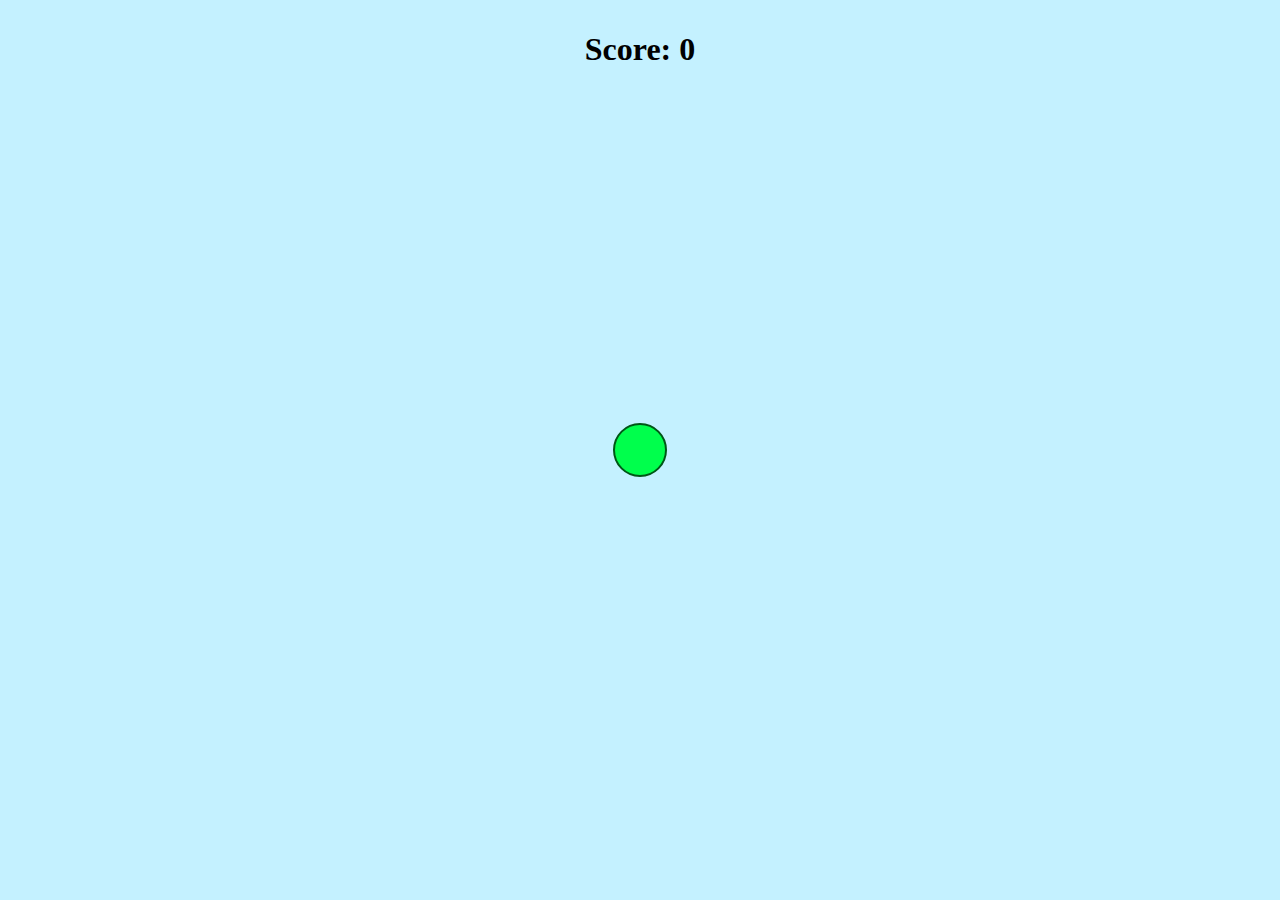
<file: projects/CART263-PROJECT-1/index.html>
<!DOCTYPE html>
<html lang="en">
<head>
  <meta charset="utf-8">
  <meta name="viewport" content="width=device-width, initial-scale=1.0">
  <title>Project 1</title>
  <link rel="stylesheet" type="text/css" href="css/style.css" />
  <script src="js/libraries/p5.min.js"></script>
  <script src="js/libraries/p5.sound.min.js"></script>
</head>

<body>

  <div id="scorebaord">
    <h1>Score: <span id="score">0</span></h1>
  </div>

  <div id="target"></div>

  <script src="js/index.js"></script>
  
</body>
</html>
</file>
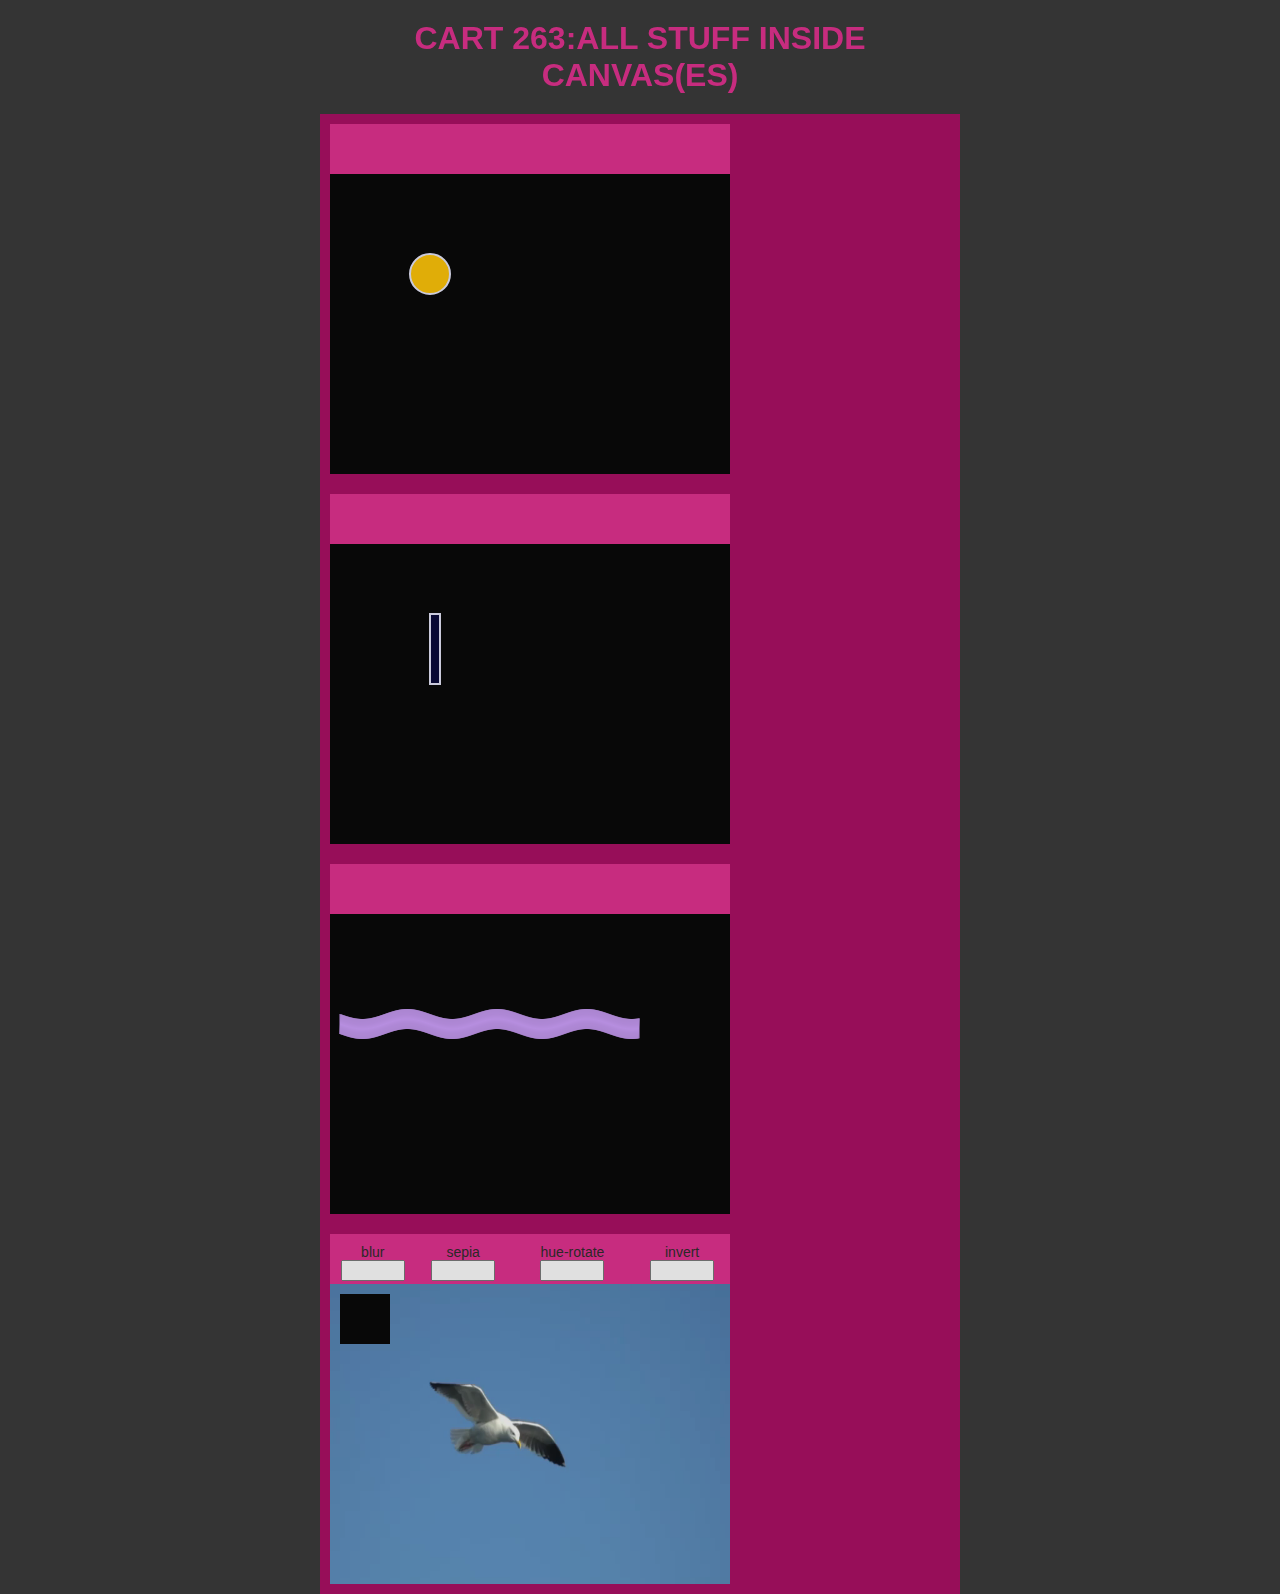
<file: projects/CART263-TASK-6/index.html>
<!DOCTYPE html>
<htmL>

<head>
    <title> CART 263: ALL STUFF INSIDE THE CANVAS</title>
    <!-- link to css-->
    <link rel="stylesheet" href="css/all_stuff.css">
    <!-- link to main script-->
    <script src="js/VideoObj.js"></script>
    <script src="js/FreeStyleObj.js"></script>
    <script src="js/RectangularObj.js"></script>
    <script src="js/CircularObj.js"></script>
    <script src="js/DrawingBoard.js"></script>
    <script src="js/start.js"></script>
</head>

<body>
    <h1> CART 263:ALL STUFF INSIDE CANVAS(ES) </h1>
    <video id="video-birds" src="videos/b1_s.mov" autoplay="autoplay" hidden></video>
    <main>
        <div class="container">
            <div class="button-g">
                <!-- button-->
            </div>
            <canvas class="canvases" width=400 height=300 id="partA"></canvas>
        </div>
        <div class="container">
            <div class="button-g">
                <!-- button-->
            </div>
            <canvas class="canvases" width=400 height=300 id="partB"></canvas>
        </div>
        <div class="container">
            <div class="button-g">
                <!-- button-->
            </div>
            <canvas class="canvases" width=400 height=300 id="partC"></canvas>
        </div>
        </div>

        <div class="container">
            <div class="button-g">

                <span id="filter_button_blur">
                    <span> blur</span>
                    <input id="blurnum" type="number" min="0" max="100" />
                </span>

                <!-- button-->
                <span id="filter_button_sepia">
                    <span> sepia</span>
                    <input id="sepianum" type="number" min="0" max="100" />
                </span>

                <!-- button 2-->
                <span id="filter_button_hue">
                    <span> hue-rotate</span>
                    <input id="huenum" type="number" min="0" max="360" />
                </span>

                <!-- button 2-->
                <span id="filter_button_invert">
                    <span> invert</span>
                    <input id="invertnum" type="number" min="0" max="100" />
                </span>

            </div>
            <canvas class="canvases" width=400 height=300 id="partD"></canvas>
        </div>


    </main>
</body>

</html>
</file>
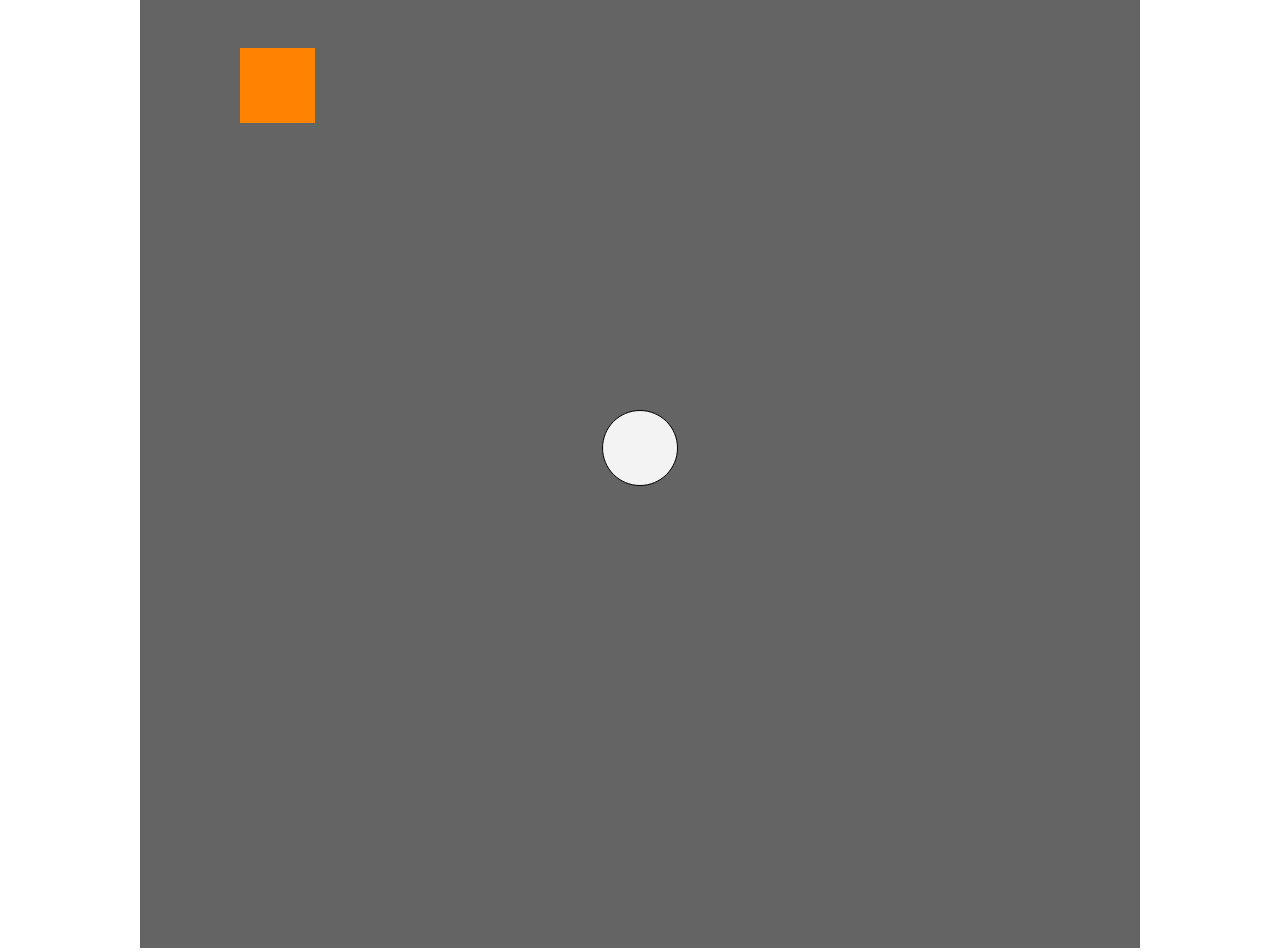
<file: projects/Task_1/index.html>
<!DOCTYPE html>
<html lang="">

<head>
  <meta charset="utf-8">
  <meta name="viewport" content="width=device-width, initial-scale=1.0">

  <title> P5 REV :</title>

  <!-- CSS stylesheet(s) -->
  <link rel="stylesheet" type="text/css" href="css/style.css" />

  <!-- Library script(s) -->
  <script src="js/libraries/p5.min.js"></script>
  <script src="js/libraries/p5.sound.min.js"></script>

  <!-- My script(s) -->
  <script src="js/Question5.js"></script>


</head>

<body>
  <!-- HTML would go here if needed. -->
</body>

</html>
</file>
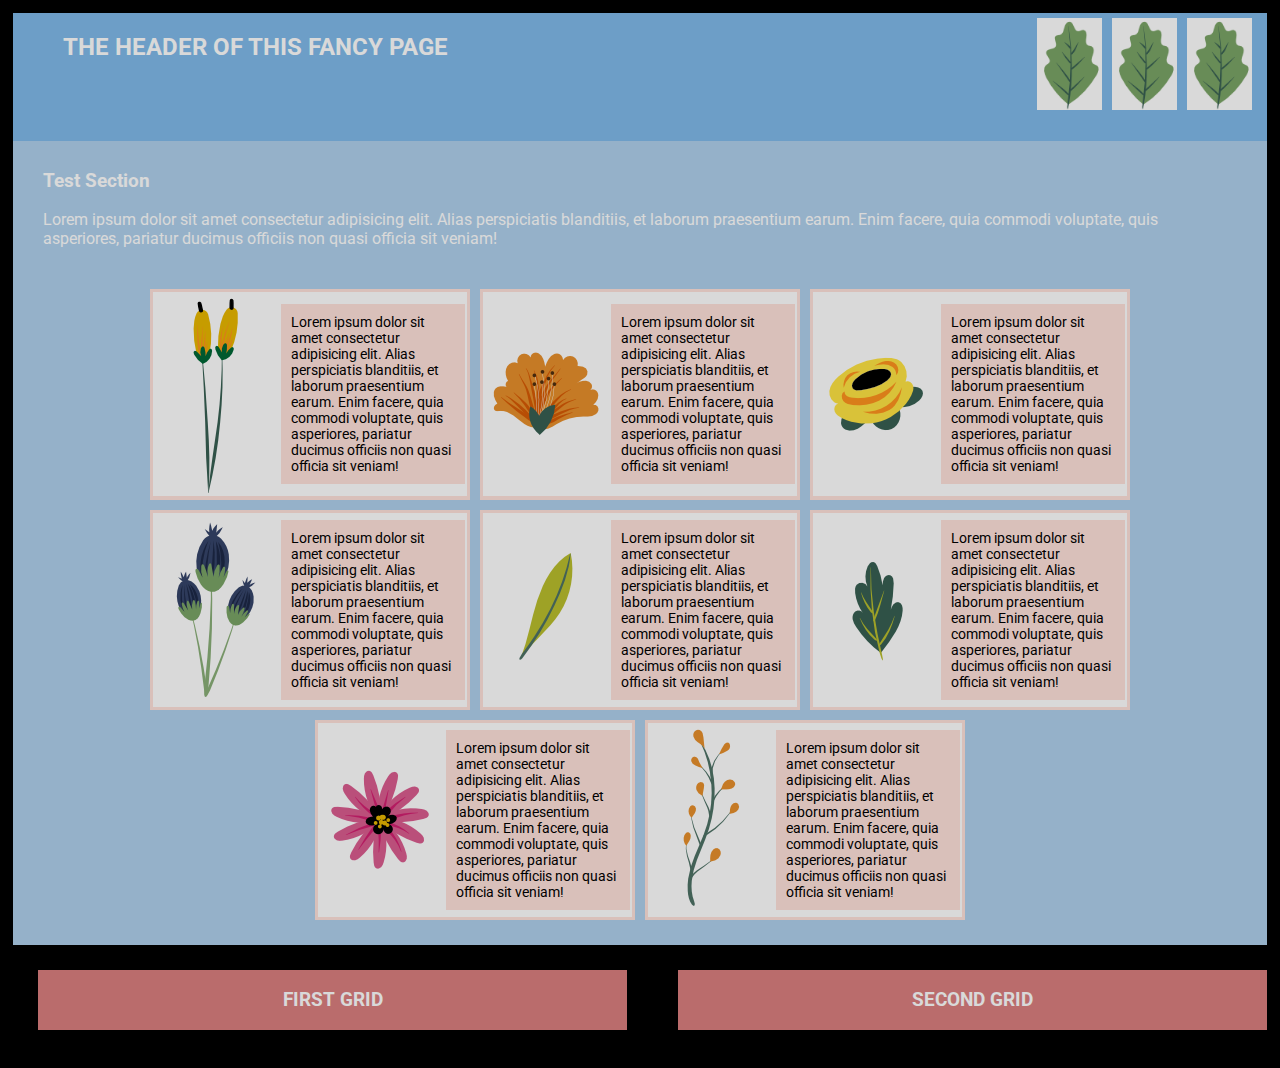
<file: projects/CART263-TASK-2/CART263-TASK-2.html>
<!DOCTYPE html>
<title>TASK 2</title>
<meta charset="utf-8" />
<link rel="preconnect" href="https://fonts.gstatic.com" />
<link href="https://fonts.googleapis.com/css2?family=Roboto&display=swap" rel="stylesheet" />
<link rel="stylesheet" type="text/css" href="task-2-styles/style.css" />
<script src="task-2-js/script.js"></script>
</head>

<body>
    <header>
        <h2> The header of this fancy page</h2>
        <div class = "image-header-box">
            <img src="task-2-images/two.png" />
            <img src="task-2-images/two.png" />
            <img src="task-2-images/two.png" />
        </div>
    </header>
    <main class="flex-box-container">
        <section class="main-content">
            <h3>Test Section</h3>
            <p id="1">
                Lorem ipsum dolor sit amet consectetur adipisicing elit. Alias perspiciatis blanditiis, et
                laborum praesentium earum. Enim facere, quia commodi voluptate, quis asperiores, pariatur ducimus
                officiis non
                quasi officia sit veniam!
            </p>
        </section>

        <section id="parent">
            <div class="inner-container">
                <div class="content-container">
                    <div class="img-container">
                        <img class="img-image" src="task-2-images/sixteen.png" />
                    </div>
                    <p id="2" class="img-descript">Lorem ipsum dolor sit amet consectetur adipisicing elit. Alias
                        perspiciatis blanditiis, et
                        laborum praesentium earum. Enim facere, quia commodi voluptate, quis asperiores, pariatur
                        ducimus officiis non
                        quasi officia sit veniam!</p>

                </div>
            </div>
            <div class="inner-container">
                <div class="content-container">
                    <div class="img-container">
                        <img class="img-image" src="task-2-images/eight.png" />
                    </div>
                    <p id="3" class="img-descript">Lorem ipsum dolor sit amet consectetur adipisicing elit. Alias
                        perspiciatis blanditiis, et
                        laborum praesentium earum. Enim facere, quia commodi voluptate, quis asperiores, pariatur
                        ducimus officiis non
                        quasi officia sit veniam!</p>

                </div>
            </div>
            <div class="inner-container">

                <div class="content-container">
                    <div class="img-container">
                        <img class="img-image" src="task-2-images/eleven.png" />
                    </div>
                    <p id="4" class="img-descript">Lorem ipsum dolor sit amet consectetur adipisicing elit. Alias
                        perspiciatis blanditiis, et
                        laborum praesentium earum. Enim facere, quia commodi voluptate, quis asperiores, pariatur
                        ducimus officiis non
                        quasi officia sit veniam!</p>

                </div>
            </div>
            <div class="inner-container">
                <div class="content-container">
                    <div class="img-container">
                        <img class="img-image" src="task-2-images/fifteen.png" />
                    </div>
                    <p id="5" class="img-descript">Lorem ipsum dolor sit amet consectetur adipisicing elit. Alias
                        perspiciatis blanditiis, et
                        laborum praesentium earum. Enim facere, quia commodi voluptate, quis asperiores, pariatur
                        ducimus officiis non
                        quasi officia sit veniam!</p>

                </div>
            </div>
            <div class="inner-container">
                <div class="content-container">
                    <div class="img-container">
                        <img class="img-image" src="task-2-images/five.png" />
                    </div>
                    <p id="6" class="img-descript">Lorem ipsum dolor sit amet consectetur adipisicing elit. Alias
                        perspiciatis blanditiis, et
                        laborum praesentium earum. Enim facere, quia commodi voluptate, quis asperiores, pariatur
                        ducimus officiis non
                        quasi officia sit veniam!</p>

                </div>
            </div>
            </div>
            <div class="inner-container">
                <div class="content-container">
                    <div class="img-container">
                        <img class="img-image" src="task-2-images/three.png" />
                    </div>
                    <p id="7" class="img-descript">Lorem ipsum dolor sit amet consectetur adipisicing elit. Alias
                        perspiciatis blanditiis, et
                        laborum praesentium earum. Enim facere, quia commodi voluptate, quis asperiores, pariatur
                        ducimus officiis non
                        quasi officia sit veniam!</p>

                </div>
            </div>
            </div>
            <div class="inner-container">
                <div class="content-container">
                    <div class="img-container">
                        <img class="img-image" src="task-2-images/twelve.png" />
                    </div>
                    <p id="8" class="img-descript">Lorem ipsum dolor sit amet consectetur adipisicing elit. Alias
                        perspiciatis blanditiis, et
                        laborum praesentium earum. Enim facere, quia commodi voluptate, quis asperiores, pariatur
                        ducimus officiis non
                        quasi officia sit veniam!</p>

                </div>
            </div>
            </div>
            <div class="inner-container">
                <div class="content-container">
                    <div class="img-container">
                        <img class="img-image" src="task-2-images/seventeen.png" />
                    </div>
                    <p id="9" class="img-descript">Lorem ipsum dolor sit amet consectetur adipisicing elit. Alias
                        perspiciatis blanditiis, et
                        laborum praesentium earum. Enim facere, quia commodi voluptate, quis asperiores, pariatur
                        ducimus officiis non
                        quasi officia sit veniam!</p>

                </div>
            </div>
            </div>
        </section>
    </main>
    <section class="grids">
        <div class="grid-container">
            <h3>FIRST GRID</h3>
            <section id="new-grid"></section>
        </div>
        <div class="grid-container">
            <h3>SECOND GRID</h3>
            <section id="new-grid-three"></section>
    </section>
    </div>
</body>

</html>
</file>
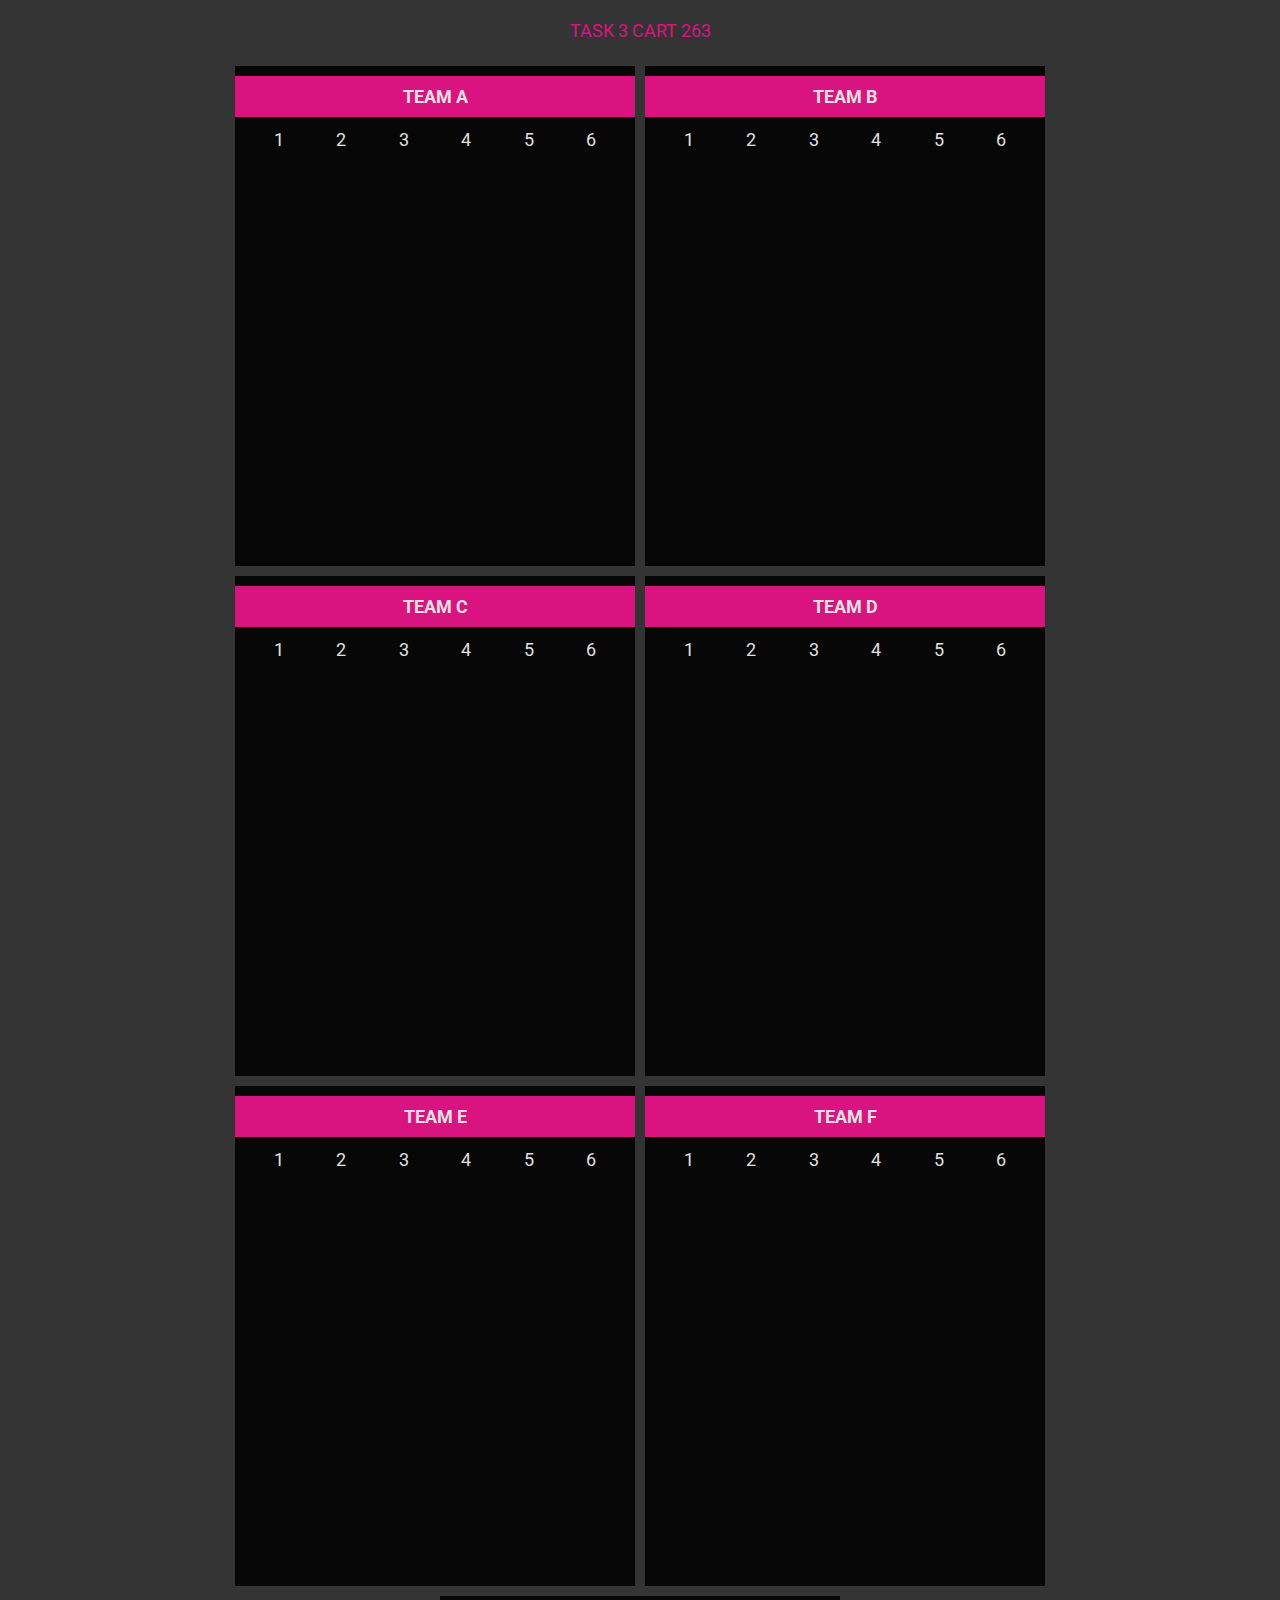
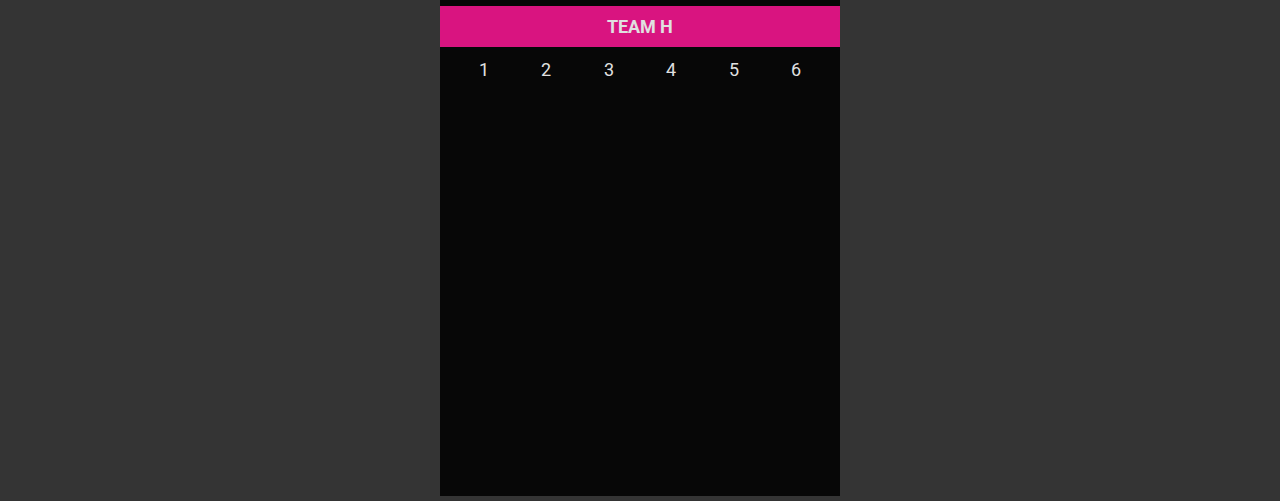
<file: projects/CART263-TASK-3/CART263-TASK-3.html>
<!DOCTYPE html>
<title>-WEEK 4 : TASK_3</title>
<meta charset="utf-8" />
<link rel="preconnect" href="https://fonts.gstatic.com" />
<link href="https://fonts.googleapis.com/css2?family=Roboto&display=swap" rel="stylesheet" />
<link rel="stylesheet" type="text/css" href="task-3-css/style.css" />

</head>

<body>
  <header>
    TASK 3 CART 263
  </header>
  <main>
    <section class="flex-box">

       <!-- TEAM A-->
      <section id="TEAM_A" class="teamCanvas">
        <h5>TEAM A</h5>
        <div class = "team-nav"><p>1</p><p>2</p><p>3</p><p>4</p><p>5</p><p>6</p></div>
        <div class = "aniCanvas" id = "ani_canvA_A" style ="display:none;"></div>
        <div class = "aniCanvas" id = "ani_canvA_B" style ="display:none;"></div>
        <div class = "aniCanvas" id = "ani_canvA_C" style ="display:none;"></div>
        <div class = "aniCanvas" id = "ani_canvA_D" style ="display:none;"></div>
      </section>

       <!-- TEAM B-->
      <section id="TEAM_B" class="teamCanvas">
        <h5>TEAM B</h5>
        <div class = "team-nav"><p>1</p><p>2</p><p>3</p><p>4</p><p>5</p><p>6</p></div>
        <div class = "aniCanvas" id = "ani_canvB_A" style ="display:none;"></div>
        <div class = "aniCanvas" id = "ani_canvB_B" style ="display:none;"></div>
        <div class = "aniCanvas" id = "ani_canvB_C" style ="display:none;"></div>
        <div class = "aniCanvas" id = "ani_canvB_D" style ="display:none;"></div>
      </section>

      <!-- TEAM C-->
      <section id="TEAM_C" class="teamCanvas">
        <h5>TEAM C</h5>
        <div class = "team-nav"><p>1</p><p>2</p><p>3</p><p>4</p><p>5</p><p>6</p></div>
        <div class = "aniCanvas" id = "ani_canvC_A" style ="display:none;"></div>
        <div class = "aniCanvas" id = "ani_canvC_B" style ="display:none;"></div>
        <div class = "aniCanvas" id = "ani_canvC_C" style ="display:none;"></div>
        <div class = "aniCanvas" id = "ani_canvC_D" style ="display:none;"></div>
      </section>

      <!-- TEAM D-->
      <section id="TEAM_D" class="teamCanvas">
        <h5>TEAM D</h5>
        <div class = "team-nav"><p>1</p><p>2</p><p>3</p><p>4</p><p>5</p><p>6</p></div>
        <div class = "aniCanvas" id = "ani_canvD_A" style ="display:none;"></div>
        <div class = "aniCanvas" id = "ani_canvD_B" style ="display:none;"></div>
        <div class = "aniCanvas" id = "ani_canvD_C" style ="display:none;"></div>
        <div class = "aniCanvas" id = "ani_canvD_D" style ="display:none;"></div>
      </section>

       <!-- TEAM E-->
      <section id="TEAM_E" class="teamCanvas">
        <h5>TEAM E</h5>
        <div class = "team-nav"><p>1</p><p>2</p><p>3</p><p>4</p><p>5</p><p>6</p></div>
        <div class = "aniCanvas" id = "ani_canvE_A" style ="display:none;"></div>
        <div class = "aniCanvas" id = "ani_canvE_B" style ="display:none;"></div>
        <div class = "aniCanvas" id = "ani_canvE_C" style ="display:none;"></div>
        <div class = "aniCanvas" id = "ani_canvE_D" style ="display:none;"></div>
      </section>

    <!-- TEAM F-->
      <section id="TEAM_F" class="teamCanvas">
        <h5>TEAM F </h5>
        <div class = "team-nav"><p>1</p><p>2</p><p>3</p><p>4</p><p>5</p><p>6</p></div>
        <div class = "aniCanvas" id = "ani_canvF_A" style ="display:none;"></div>
        <div class = "aniCanvas" id = "ani_canvF_B" style ="display:none;"></div>
        <div class = "aniCanvas" id = "ani_canvF_C" style ="display:none;"></div>
        <div class = "aniCanvas" id = "ani_canvF_D" style ="display:none;"></div>
    </section>

        <!-- SABINE TEST-->
    <section id="TEAM_H" class="teamCanvas">
      <h5>TEAM H </h5>
      <div class = "team-nav"><p>1</p><p>2</p><p>3</p><p>4</p><p>5</p><p>6</p></div>
      <div class = "aniCanvas" id = "ani_canvH_A" style ="display:none;"></div>
      <div class = "aniCanvas" id = "ani_canvH_B" style ="display:none;"></div>
      <div class = "aniCanvas" id = "ani_canvH_C" style ="display:none;"></div>
      <div class = "aniCanvas" id = "ani_canvH_D" style ="display:none;"></div>
    </section>
  </section>
  </main>


  
  <!-- CART 263 TEAMS-->
   <script src= "task-3-js/buttonsAndFrame.js"></script>
  <script src="task-3-js/team-a.js"></script>
  <script src="task-3-js/team-b.js"></script>
  <script src="task-3-js/team-c.js"></script>
  <script src="task-3-js/team-d.js"></script>
  <script src="task-3-js/team-e.js"></script>
  <script src="task-3-js/team-f.js"></script>

    <!-- SABINE TEST-->
  <script src="task-3-js/team-h.js"></script>
</body>

</html>
</file>
<file: projects/CART263-PROJECT-1/css/style.css>
body {
  padding: 0;
  margin: 0;
  display: grid;
  justify-content: center;
  align-content: center;
  height: 100vh;
  overflow: hidden;
  background-color: rgb(196, 241, 255);
}

#scorebaord {
  position: absolute;
  top: 10px;
  width: 100%;
  text-align: center;
  z-index: 1;
}

#target {
  position: absolute;
  top: 50%;
  left: 50%;
  transform: translate(-50%, -50%);

  width: 50px;
  height: 50px;
  background-color: rgb(0, 255, 76);
  border-radius: 50%;

  cursor: pointer;
  border: 2px solid rgb(0, 86, 22);
}
</file>
<file: projects/CART263-TASK-6/css/all_stuff.css>
body {
    background: rgb(52, 52, 52);
    margin: 0;
    padding: 0;
    color: rgb(42, 38, 38);
    opacity: .85;
    font-family: 'Roboto', sans-serif;
    width: 100vw;
}

h1 {
  
    width: 50vw;
    margin: 0 auto;
    margin-top:20px;
    text-align: center;
    color: rgb(226, 43, 141);

}

main {
    width: 50vw;
    margin: 0 auto;
    margin-top:20px;
    text-align: center;
    background:rgb(169, 8, 96);
    display:flex;
    flex-wrap:wrap;
    position:relative;

}
.canvases{
    width:400px;
    height:300px;
    background:black;
    position:relative;
    /* position:absolute; */
}
.container{
    margin:10px;
    width:400px;
    height:350px;
    background:white;
}
.container .button-g{
    background:rgb(226, 43, 141);
    height:50px;
    display:flex;
    justify-content: space-around;
}
#filter_button_blur, #filter_button_sepia, #filter_button_hue, #filter_button_invert{
    padding-top:10px;
    height:40px;
    min-width:20%;
    font-size:14px;
}
</file>
<file: projects/Task_1/css/style.css>
body {
  padding: 0;
  margin: 0;
  display: grid;
  justify-content: center;
  align-content: center;
  height: 100vh;
  overflow: hidden;
}
</file>
<file: projects/CART263-TASK-2/task-2-styles/style.css>
body{
    background:black;
    margin:1%;
    padding:0;
    color:white;
    background:#000000;
    opacity: .85;
    font-family: 'Roboto', sans-serif;
  }

  header{
    background-color:#80baea;
    display:flex;
    min-height:60px;
    text-transform: uppercase;
    justify-content:space-between;
  }
  header h2{
   width:50%;
   margin-left:50px;
  }
  .image-header-box{
    display:flex;
    width:50%;
   justify-content:right;
   margin-right:10px; 

  }
  
  .image-header-box img{
    display: inline-block;
    height:calc(80% - 10px);
    margin: 5px;
  }

  main{
    background-color:#afd1ed;
}
.main-content{
    padding-left:30px; 
    padding-right:30px; 
    padding-top:10px; 

}
#parent{
    display: flex;
    flex-wrap: wrap;
    padding:20px;
   justify-content:center
}
  .inner-container{
    background-color: #ffe2db;
    width:320px;
    min-height:200px;
    margin:5px;
  }

  .content-container{
    margin:1%;
    width:98%;
    height:97%;
    background:white;
    display:flex;
    flex-wrap: wrap;
    align-items:center;
    justify-content:center;
  }
  .img-container{
    width:calc(40% - 4px);
    /* height:100%; */
    /* background:green; */
    display: flex;
    justify-content: center;
    margin:2px;

}
 
  .img-descript{
    color:black;
    background:#ffe2db;
    width:calc(60% - (4px + 20px));
    margin:2px;
    padding:10px;
    font-size: 14px;
   
  }

  .newStyle{
    border: 5px solid;
    border-radius: 2px;
    border-color: rgb(237, 193, 252);
    background-color: rgb(223, 127, 255);
    padding:0;
  }

  .testDiv{
    border: 1px solid;
    border-radius: 1px;
    border-color: aquamarine;
    width:40px;
    height:40px;
    background:red;
    position:absolute;
    font-size:10px;
    color:black;
}

.grids{
  display:flex;
  width:100vw;
  min-width:1000px;
}
.grid-container{
  width:48%;
  background:rgb(219, 127, 127);
  margin:2%;
  text-align: center;
  position:relative;

}

#new-grid{
  position:relative;
  background:white;


}
#new-grid-three{
  position:relative;
  background:white;
}
</file>
<file: projects/CART263-TASK-3/task-3-css/style.css>
body{
    background:rgb(52, 52, 52);
    margin:0;
    padding:0;
    color:white;
    opacity: .85;
    font-family: 'Roboto', sans-serif;
    
  }

  main{
    margin:0;
    width:100%;
  }

  header{
    margin: 0 auto;
    margin-top:20px;
    color:rgba(246, 15, 142,1.0);
    /* color:#cdcaca; */
    text-align: center;
    width:90%;
    padding:0;
    background:rgb(52, 52, 52);
    font-size:18px;
 
  }
  .flex-box{
    margin:0 auto;
    margin-top:20px;
    width:90%;
    display:flex;
    /* background:green; */
    flex-wrap:wrap;
    justify-content: center;
  }

  .teamCanvas{
    background:black;
    width:400px;
    height:500px;
    margin:5px;
    position:relative;
  }
  .teamCanvas p{
    color:white;
    padding:0;
    margin:0;
    text-align: center;
    margin-top:10px;
    margin-bottom: 10px;
    width:20%;
    font-size: 18px;
    text-align:center;
    border:2px;
    border-style:solid;
    border-color:black;
  }

  .teamCanvas p:hover{
    border:2px;
    background:white;
    border-style:solid;
    border-color: rgba(246, 15, 142,1.0);
    background:white;
    cursor: pointer;
    color: rgba(246, 15, 142,1.0);
  }

  .team-nav{
    justify-content:space-around;
    display: flex;
    width:375px;
    margin:0 auto;

  }



  h5{
    margin:0;
    text-align:center;
    margin-top:10px;
    background: rgba(246, 15, 142,1.0);
    padding:10px;
    font-size: 18px;
  }

  .aniCanvas{
    border:2px;
    background:white;
    border-style:solid;
    border-color: rgba(246, 15, 142,1.0);
    width:375px;
    height:375px;
    margin:0 auto;
    position:relative;
  }

  .active-button{
    color:white;
    background:rgba(246, 15, 142,1.0);
  }

/*CSS TEAM H**/

.TEAM_H_box{
  width:max-content;
  background-color: rgb(34, 29, 41);
  position:absolute;
  color:white;
  margin:1px;
  padding: 12px;
}

.TEAM_H_box:hover{
  background-color: rgb(30, 168, 223);
  cursor:pointer;

}

.TEAM_H_circle{
  border-radius: 10px;;
  background-color: rgb(223, 30, 117);
  position:absolute;
  transform: translate(-50%, -50%);

}

.TEAM_H_h_cell{
  width:20px;
  height:20px;
  background-color: rgb(177, 150, 215);
  position:absolute;
  transform: translate(-50%, -50%);
}

.TEAM_E_e_cell{
  width:20px;
  height:20px;
  background-color: rgb(177, 150, 215);
  position:absolute;
  transform: translate(-50%, -50%);
}

.TEAM_H_h_cell:hover{
 background-color: rgb(225, 217, 235);

}

.TEAM_H_h_word{
  font-size:16px;
  color:white;
  /* position:absolute; */

  background-color:rgba(228, 200, 208,.7);
  display:inline-block;
  margin:2px;
  padding:2px;
  border-style: dotted;
  border-color: rgb(199, 97, 141);
  border-width: 4px;


}

.TEAM_H_h_cell_D{
  position:absolute;
  border-radius:10px;
  transform: translate(-50%, -50%);
}
</file>
